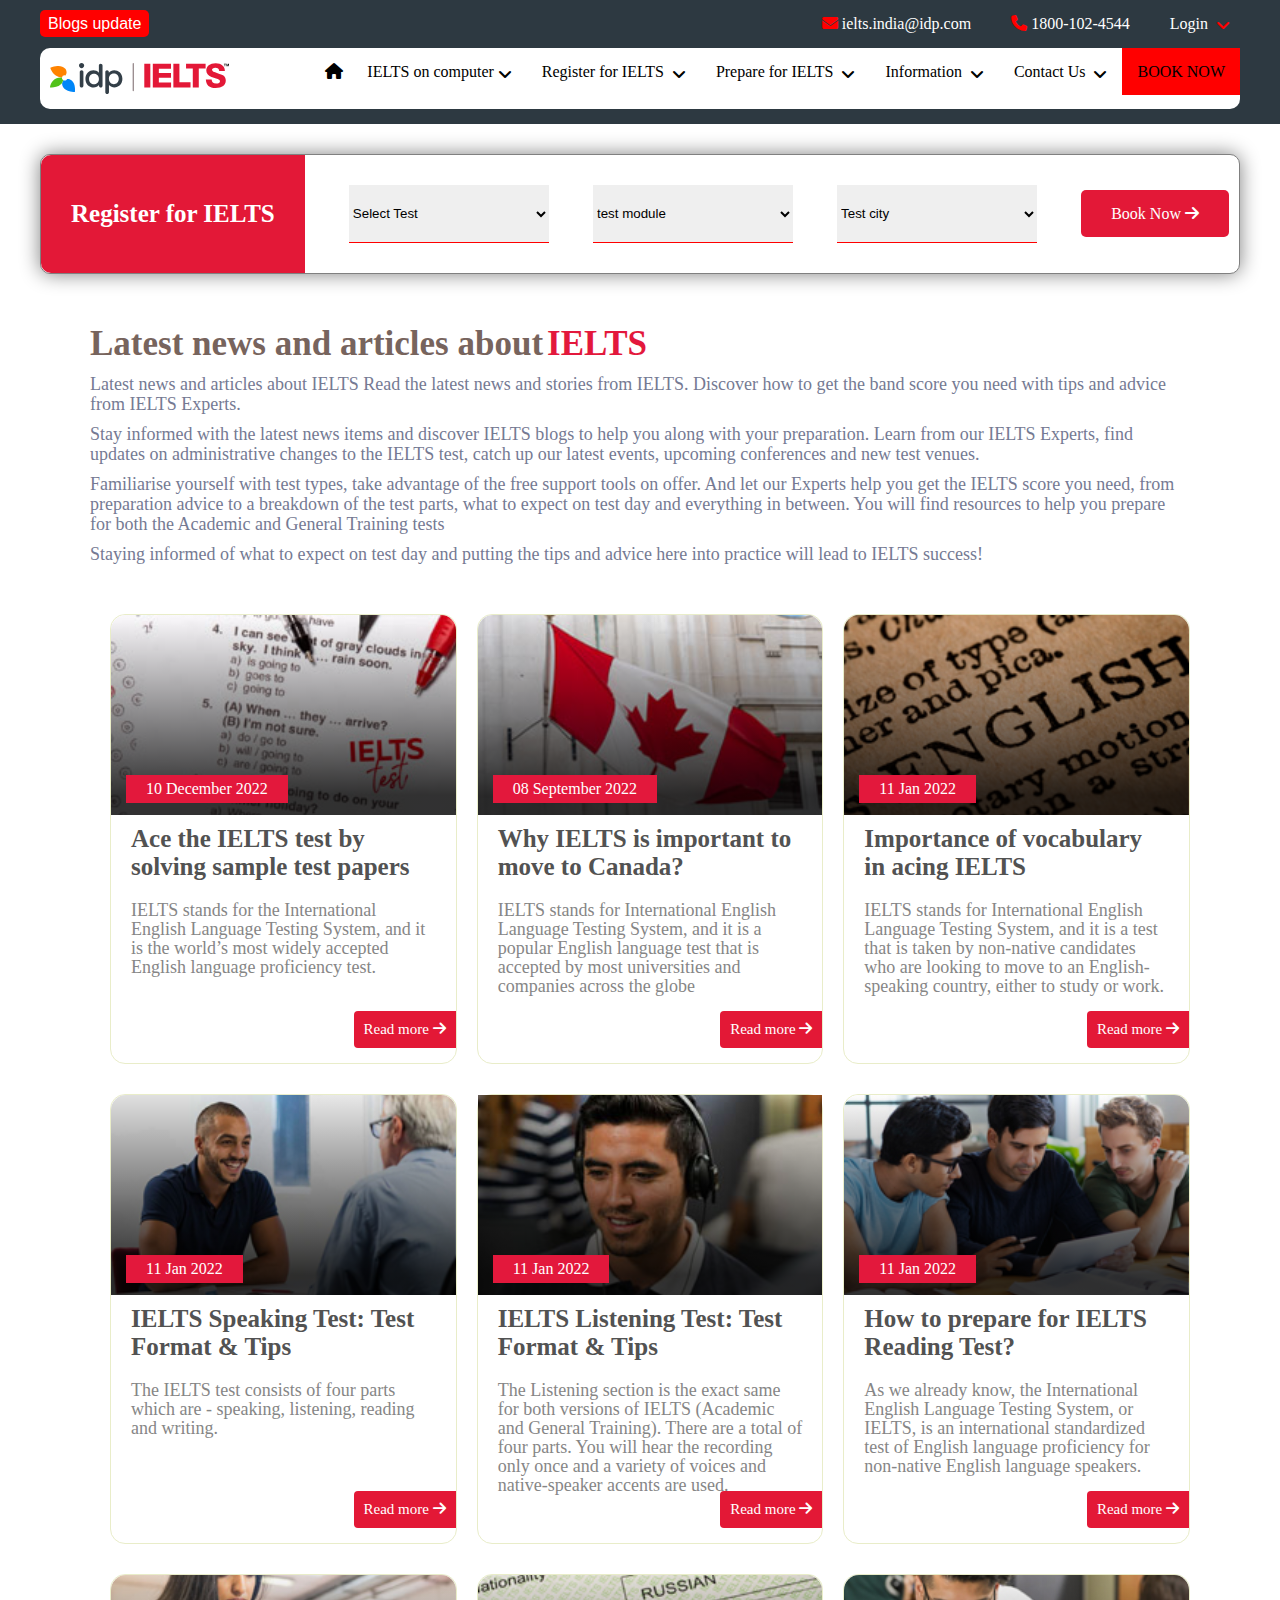
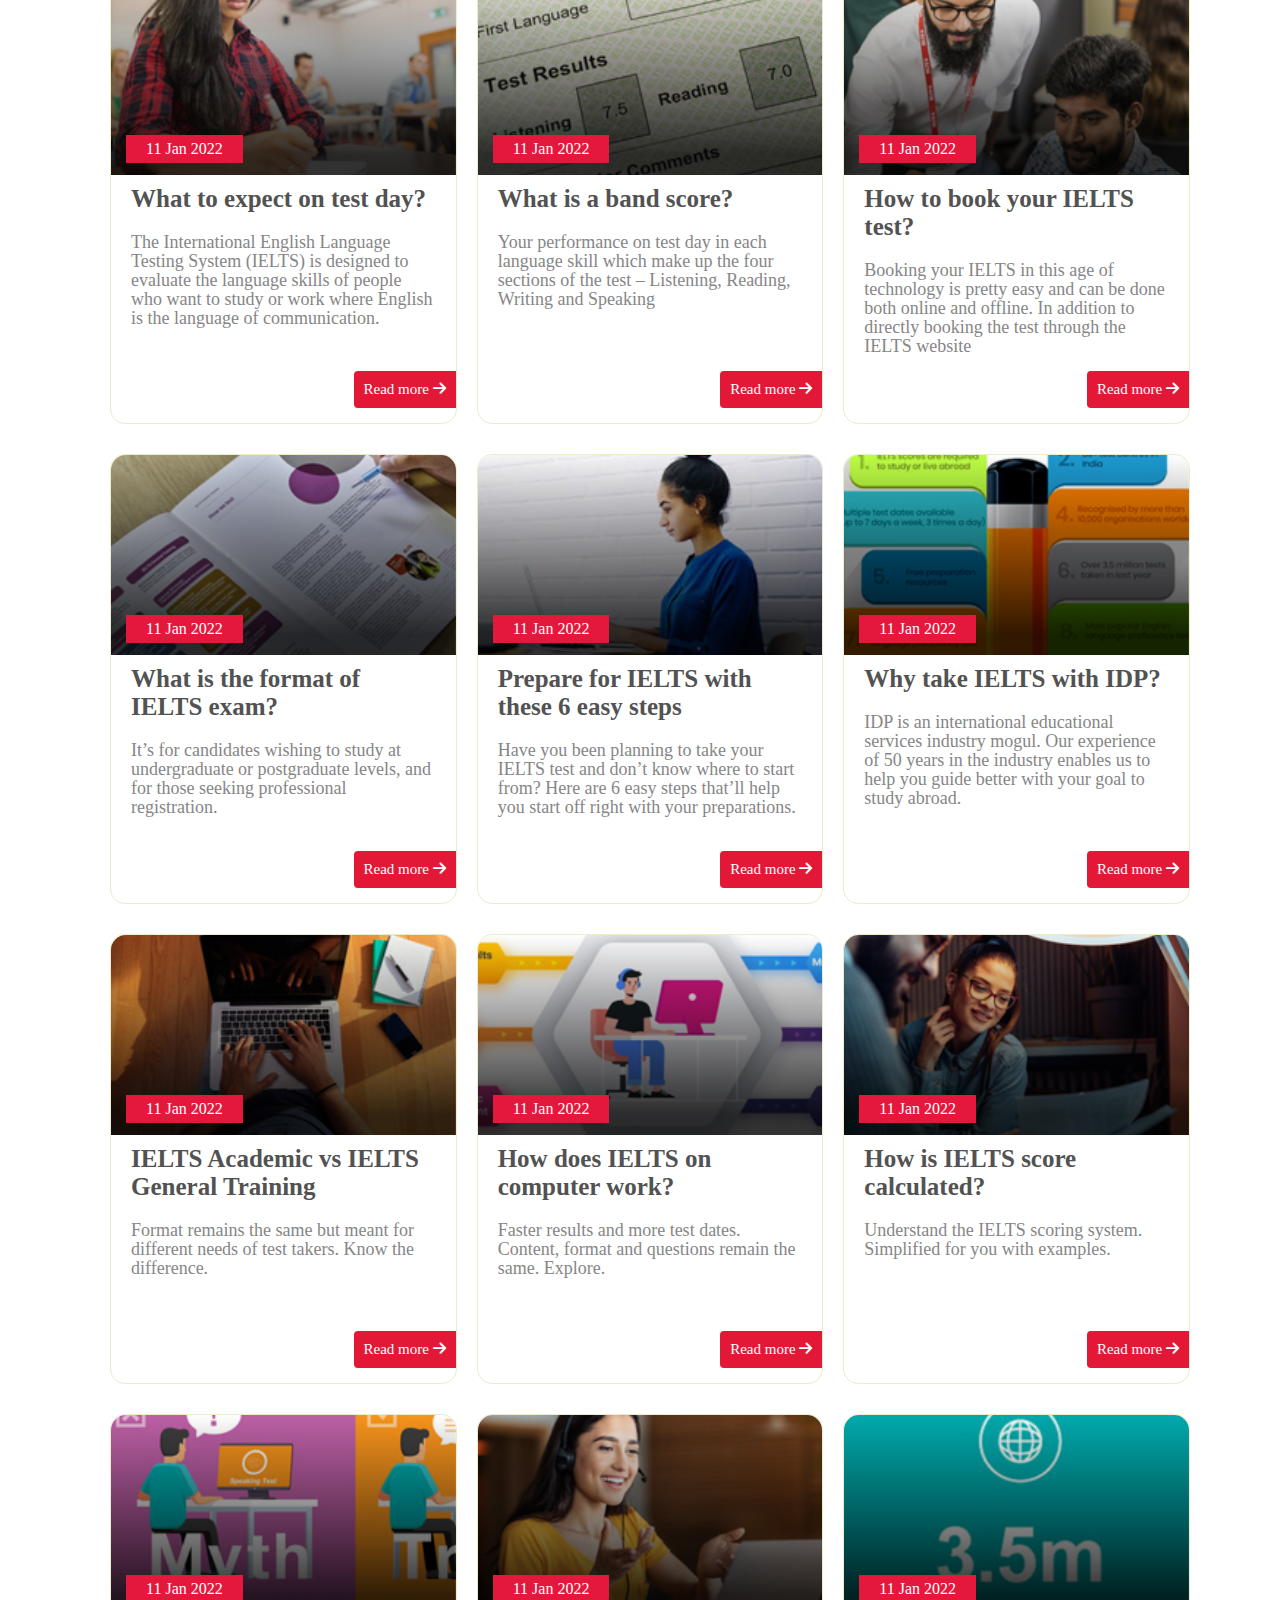
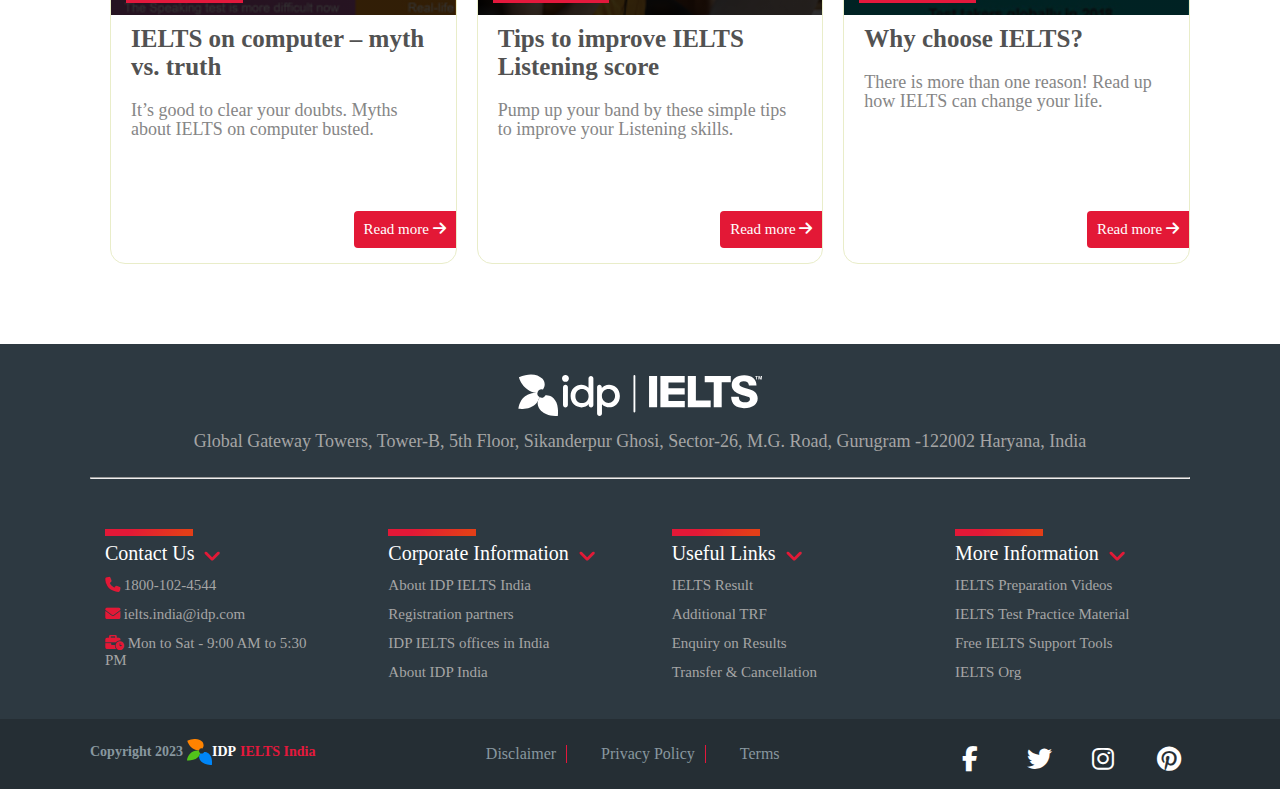
<file: index.html>
<!DOCTYPE html>
<html lang="en">
<head>
    <meta charset="UTF-8">
    <meta http-equiv="X-UA-Compatible" content="IE=edge">
    <meta name="viewport" content="width=device-width, initial-scale=1.0">
    <link rel="stylesheet" href="style.css">
    <link href="https://cdnjs.cloudflare.com/ajax/libs/font-awesome/6.3.0/css/all.min.css" rel="stylesheet">
    <title>Document</title>
</head>
<body>
    <header>
    <div class="container">
        <div class="header-1">
            <div class="header-left">
            <a href=""> Blogs update</a>
            </div>
            <div class="header-right">
			<ul>
            <li><a href="" class="mail"> <i class="fa-solid fa-envelope"></i> 
                ielts.india@idp.com</a></li>
            <li><a href="" class="phone"> <i class="fa-solid fa-phone"></i>
                1800-102-4544</a></li>
            <li><a href="" class="loginn"> Login <i class="fa-solid fa-angle-down"></i></a>
			
		      <div class="login-down">
			  <ul>
			   <li>Candidate login</li>
			   <li>Branch login</li>
			   <li>Node login</li>
			  </ul>
			 </div>
			  
			</li>
			</ul>
              
            </div>
        </div>
		<div class="navbar">
            <div class="logo">
                <img src="./images/logo2.svg" class="logo1">
                <img src="./images/logo1.svg" class="logo2">

            </div>
            <div class="homebar">
		
                <ul>
                <li><a href=""> <i class="fa-solid fa-house"></i>
                    IELTS on computer<i class="fa-solid fa-angle-down"></i></a>
					<div class="submenu">
					 <ul>
					   <li>What is IELTS on computer</li>
					   <li>Preparation tips</li>
					   <li>Familiarisation Test</li>
					   <li>Frequently asked questions</li>
					   <li>Practise test videos</li>
					   <li>Test taker experience</li>
					   <li>On paper vs on computer</li>
				    </ul>
				   </div>  
					   
				</li>
                    
                <li><a href="">Register for IELTS
                    <i class="fa-solid fa-angle-down"></i></a>
					<div class="submenu">
					 <ul>
					   <li>Book now</li>
					   <li>IELTS test dates</li>
					   <li>Test cities</li>
					   <li>IELTS for UKVI</li>
					   <li>IELTS life skills</li>
					   <li>How to register?</li>
					   <li>test fee</li>
				    </ul>
				   </div>  
					</li>
                <li><a href="">Prepare for IELTS
                    <i class="fa-solid fa-angle-down"></i></a>
					<div class="submenu">
					 <ul>
					   <li>Live webinar</li>
					   <li>listening test tips</li>
					   <li>reading test tips</li>
					   <li>writing test tips</li>
					   <li>Speaking test tips</li>
					   <li>preparation material</li>
					   <li>form filling tips</li>
				    </ul>
				   </div>  
					</li>
                <li><a href="">Information
                    <i class="fa-solid fa-angle-down"></i></a>
					<div class="submenu">
					 <ul>
					   <li>Covid-19 updates</li>
					   <li>why take IELTS</li>
					   <li>About us</li>
					   <li>know more about IELTS</li>
					   <li>choose speaking slot</li>
					   <li>downloads</li>
					   <li>frequently asked questions</li>
					   <li>careers</li>
					   <li>IDP India CSR policy</li>
					   <li>Annoucement</li>
					   
				    </ul>
				   </div>  
					</li>
                <li><a href="">Contact Us
                    <i class="fa-solid fa-angle-down"></i></a>
					<div class="submenu">
					 <ul>
					   <li>CD IELTS test centers</li>
					   <li>IDP branches</li>
					   <li>resgistration partners</li>
					   <li>share your queries</li>
					   
				    </ul>
				   </div>  
					</li>
                <li><a href="" class="book">BOOK NOW</a></li>
				
				</ul>
            
            </div>
        </div>
        
    </div>
    </header>
	
	<div class="register">
        <div class="register-bar">
         <div class="register-1">
           <h1> Register for IELTS</h1>
         </div>
         <div class="register-2">
           <select class="select-1">
            <option> Select Test</option>
            <option> computer-delivered IELETS</option>
            <option> computer-delivered for UKVI</option>
            <option> pan and paper based IELTS</option>
            <option> IELTS for UKVI</option>
            <option> Life skills</option>
        </select>
        </div>
        <div class="register-2">
        <select class="select-1">
            <option>test module </option>
            <option>test module </option>
            
        </select>
        </div>
       <div class="register-2">
        <select class="select-1">
            <option>Test city</option>
            <option>test city</option>
        </select>
        </div>
        <div class="register-3">
          <a href="" class="btn">Book Now 
        <i class="fa-solid fa-arrow-right"></i></a>
        </div>
        </div>
    </div>

    <div class="text">
        <div class="text-1">
          <span>Latest news and articles about</span> <span class="span-1">IELTS</span>
        </div>
        <div class="text-2">
        <p class="para"> Latest news and articles about IELTS
            Read the latest news and stories from IELTS. Discover how to get the band score you need with tips and advice from IELTS Experts.</p>
        <p class="para">Stay informed with the latest news items and discover IELTS blogs to help you along with your preparation. Learn from our IELTS Experts, 
            find updates on administrative changes to the IELTS test, catch up our latest events, upcoming conferences and new test venues.</p>
        <p class="para">Familiarise yourself with test types, take advantage of the free support tools on offer. And let our Experts help you get the IELTS score you need, 
            from preparation advice to a breakdown of the test parts, what to expect on test day and everything in between. You will find resources to help you 
            prepare for both the Academic and General Training tests</p>
        <p class="para">Staying informed of what to expect on test day and putting the tips and advice here into practice will lead to IELTS success!</p>

        </div>
    </div>

    <div class="image-cards">
        <div class="card-1">
            <div class="col-1">
                <div id="one">

                </div>
                <p class="date">10 December 2022</p>
                <h3>Ace the IELTS test by solving sample test papers</h3>
                <p class="about"> IELTS stands for the International English Language Testing System, and it is the world’s
                     most widely accepted English language proficiency test.</p>
                <a href="" class="read">Read more 
                    <i class="fa-solid fa-arrow-right"></i>
                </a>
            </div>

    
            <div class="col-1">
                <div id="two">

                </div>
                <p class="date">08 September 2022</p>
                <h3>Why IELTS is important to move to Canada?</h3>
                <p class="about">IELTS stands for International English Language Testing System, and it is a popular English language test that
                     is accepted by most universities and companies across the globe </p>
                <a href="" class="read">Read more 
                    <i class="fa-solid fa-arrow-right"></i>
                </a>
            </div>
        
        
            <div class="col-1">
                <div id="three">

                </div>
                <p class="date">11 Jan 2022</p>
                <h3>Importance of vocabulary in acing IELTS</h3>
                <p class="about">IELTS stands for International English Language Testing System, and it is a test that
                     is taken by non-native candidates who are looking to move
                     to an English-speaking country, either to study or work. </p>
                <a href="" class="read">Read more 
                        <i class="fa-solid fa-arrow-right"></i>
                </a>
            </div>
        </div>
         
        <div class="card-2">
            <div class="col-1">
                <div id="four">

                </div>
                <p class="date">11 Jan 2022</p>
                <h3>IELTS Speaking Test: Test Format & Tips</h3>
                <p class="about"> The IELTS test consists of four parts which are - speaking, listening, reading and writing.</p>
                <a href="" class="read">Read more 
                        <i class="fa-solid fa-arrow-right"></i>
                </a>
            </div>

            <div class="col-1">
                <div id="five">

                </div>
                <p class="date">11 Jan 2022</p>
                <h3>IELTS Listening Test: Test Format & Tips</h3>
                <p class="about"> The Listening section is the exact same for both versions of IELTS (Academic and General Training). There are a total of four parts. You will hear the recording only once
                     and a variety of voices and native-speaker accents are used.</p>
                <a href="" class="read">Read more 
                        <i class="fa-solid fa-arrow-right"></i>
                </a>
            </div>
             
            <div class="col-1">
                <div id="six">

                </div>
                <p class="date">11 Jan 2022</p>
                <h3>How to prepare for IELTS Reading Test?</h3>
                <p class="about">As we already know, the International English Language Testing System, or IELTS, is an international standardized test of English language 
                    proficiency for non-native English language speakers. </p>
                <a href="" class="read">Read more 
                        <i class="fa-solid fa-arrow-right"></i>
                </a>
            </div>
        </div> 

        <div class="card-3">
            <div class="col-1">
                <div id="seven">

                </div>
                <p class="date">11 Jan 2022</p>
                <h3>What to expect on test day?</h3>
                <p class="about"> The International English Language Testing System (IELTS) is designed to evaluate the language skills of people who want to study or
                     work where English is the language of communication.</p>
                <a href="" class="read">Read more 
                        <i class="fa-solid fa-arrow-right"></i>
                </a>
            </div>

            <div class="col-1">
                <div id="eight">

                </div>
                <p class="date">11 Jan 2022</p>
                <h3>What is a band score?</h3>
                <p class="about">Your performance on test day in each language skill which make up the four sections of the test – 
                    Listening, Reading, Writing and Speaking </p>
                <a href="" class="read">Read more 
                        <i class="fa-solid fa-arrow-right"></i>
                </a>
            </div>

            <div class="col-1">
                <div id="nine">

                </div>
                <p class="date">11 Jan 2022</p>
                <h3>How to book your IELTS test?</h3>
                <p class="about">Booking your IELTS in this age of technology is pretty easy and can be done both online and offline.
                     In addition to directly booking the test through the IELTS website</p>
                <a href="" class="read">Read more 
                        <i class="fa-solid fa-arrow-right"></i>
                </a>
            </div>
        </div>

        <div class="card-4">
            <div class="col-1">
                <div id="ten">

                </div>
                <p class="date">11 Jan 2022</p>
                <h3>What is the format of IELTS exam?</h3>
                <p class="about"> It’s for candidates wishing to study at undergraduate or postgraduate levels, 
                    and for those seeking professional registration.</p>
                <a href="" class="read">Read more 
                        <i class="fa-solid fa-arrow-right"></i>
                </a>
            </div>
             
            <div class="col-1">
                <div id="eleveen">

                </div>
                <p class="date">11 Jan 2022</p>
                <h3>Prepare for IELTS with these 6 easy steps</h3>
                <p class="about">Have you been planning to take your IELTS test and don’t know where to start from? Here are 6 easy steps
                     that’ll help you start off right with your preparations. </p>
                <a href="" class="read">Read more 
                        <i class="fa-solid fa-arrow-right"></i>
                </a>
            </div>
             
            <div class="col-1">
                <div id="twelve">

                </div>
                <p class="date">11 Jan 2022</p>
                <h3> Why take IELTS with IDP?</h3>
                <p class="about">IDP is an international educational services industry mogul. Our experience of 50 years in the industry enables us 
                    to help you guide better with your goal to study abroad. </p>
                <a href="" class="read">Read more 
                        <i class="fa-solid fa-arrow-right"></i>
                </a>
            </div>
        </div>

        <div class="card-5">
            <div class="col-1">
                <div id="thirteen">

                </div>
                <p class="date">11 Jan 2022</p>
                <h3>IELTS Academic vs IELTS General Training</h3>
                <p class="about"> Format remains the same but meant for different needs of test takers. Know the difference.</p>
                <a href="" class="read">Read more 
                        <i class="fa-solid fa-arrow-right"></i>
                </a>
            </div>

            <div class="col-1">
                <div id="fourteen">

                </div>

                <p class="date">11 Jan 2022</p>
                <h3>How does IELTS on computer work?</h3>
                <p class="about">Faster results and more test dates. Content, format and questions remain the same. Explore. </p>
                <a href="" class="read">Read more 
                        <i class="fa-solid fa-arrow-right"></i>
                </a>
            </div>
             
            <div class="col-1">
                <div id="fifteen">

                </div>
                <p class="date">11 Jan 2022</p>
                <h3>How is IELTS score calculated?</h3>
                <p class="about">Understand the IELTS scoring system. Simplified for you with examples. </p>
                <a href="" class="read">Read more 
                        <i class="fa-solid fa-arrow-right"></i>
                </a>
            </div>
        </div>
        
        <div class="card-6">
            <div class="col-1">
                <div id="sixteen">

                </div>
                <p class="date">11 Jan 2022</p>
                <h3>IELTS on computer – myth vs. truth</h3>
                <p class="about">It’s good to clear your doubts. Myths about IELTS on computer busted. </p>
                <a href="" class="read">Read more 
                        <i class="fa-solid fa-arrow-right"></i>
                </a>
            </div>

            <div class="col-1">
                <div id="seventeen">

                </div>
                <p class="date">11 Jan 2022</p>
                <h3>Tips to improve IELTS Listening score</h3>
                <p class="about">Pump up your band by these simple tips to improve your Listening skills. </p>
                <a href="" class="read">Read more 
                        <i class="fa-solid fa-arrow-right"></i>
                </a>
            </div>

            <div class="col-1">
                <div id="eighteen">

                </div>
                <p class="date">11 Jan 2022</p>
                <h3>Why choose IELTS?</h3>
                <p class="about">There is more than one reason! Read up how IELTS can change your life. </p>
                <a href="" class="read">Read more 
                        <i class="fa-solid fa-arrow-right"></i>
                </a>
            </div>
        </div>
    </div>

    <footer>
        <div class="foot-box">
        <div class="footer-1">
            <div class="foot-logo">
                <img src="./images/foot-leaf.svg" class="flogo1">
                <img src="./images/footlogo1.svg" class="flogo2">

            </div>
            <div class="foot-text">
                Global Gateway Towers, Tower-B, 5th Floor, Sikanderpur Ghosi, Sector-26, M.G. Road, Gurugram -122002 Haryana, India
            </div>
            <hr class="line">


        </div>
        <div class="footer-2">
            <div class="box-1">
             <p class="box-head"> Contact Us 
                <i class="fa-solid fa-angle-down"></i></p>
             <ul>
                <li> <i class="fa-solid fa-phone"></i>
                    1800-102-4544</li>
                <li> <i class="fa-solid fa-envelope"></i>
                    ielts.india@idp.com</li>
                <li> <i class="fa-solid fa-business-time"></i>
                    Mon to Sat - 9:00 AM to 5:30 PM</li>
             </ul>

            </div>
            <div class="box-1">
            <p class="box-head"> Corporate Information
                <i class="fa-solid fa-angle-down"></i>
            </p>
             <ul>
                <li>About IDP IELTS India</li>
                <li>Registration partners</li>
                <li>IDP IELTS offices in India</li>
                <li>About IDP India</li>
             </ul>

            </div>
            <div class="box-1">
            <p class="box-head"> Useful Links
                <i class="fa-solid fa-angle-down"></i>
            </p>
              <ul>
                <li>IELTS Result</li>
                <li>Additional TRF</li>
                <li>Enquiry on Results</li>
                <li>Transfer & Cancellation</li>
              </ul>

            </div>
            <div class="box-1">
            <p class="box-head"> More Information
                <i class="fa-solid fa-angle-down"></i>
            </p>
            <ul>
              <li>IELTS Preparation Videos</li>
              <li>IELTS Test Practice Material</li>
              <li>Free IELTS Support Tools</li>
              <li>IELTS Org</li>
            </ul>
            
            </div>

        </div>
        
        </div>
        <div class="footer-3">
          <div class="three-box">
            <div class="last-1" id="id-1">
                <span class="spann-1">Copyright 2023</span> <img src="./images/logo2.svg" class="logo1"><span class="spann-2"> IDP</span>
                <span class="spann-3">IELTS India</span>
            </div>
            <div class="last-2" id="id-2">
                <ul>
                    <li><a href=""><li>Disclaimer</a></li>
                    <li><a href=""><li>Privacy Policy</a></li>
                    <li><a href=""><li>Terms</a></li>
                </ul>
            </div>
            <div class="last-3" id="id-3">
                <a href=""><i class="fa-brands fa-facebook-f"></i></a>
                <a href=""><i class="fa-brands fa-twitter"></i></a>
                <a href=""><i class="fa-brands fa-instagram"></i></a>
                <a href=""><i class="fa-brands fa-pinterest"></i></a>

            </div>
          </div>

        </div>





    </footer>

    
</body>
</html>
</file>
<file: style.css>
*{ margin: 0;
    padding: 0;
    box-sizing: border-box;}
	
header{ background-color: #2d3941;
         padding: 15px 0 15px 0;
         width: 100%;}

.container{ 
            width: 1200px;
            margin: 0 auto;}
			
.header-1{ display:flex;
           align-items:center;
		   justify-content: space-between;}

			  

.header-left a{ color: white;
                text-decoration: none;
                background-color: red;
                color: white;
                padding: 5px 8px;
                border-radius: 5px;
                font-family: sans-serif;}
				
.head-right{ position:relative;}
				
.header-right ul{ display:flex;
                  list-style:none;}
				
.header-right a{ margin-left: 20px;
                 padding:0px 10px 0px 10px;
                 text-decoration:none;}
				 
.header-right a{ color: white;}
.header-right a:hover{ color:red;}

.header-right i{ color:red;}

.login-down { display:none;
           background-color:white;
           transform: translate(0px,-5px);
           transition: 0.6s ease;
           border-radius: 7px;}
				 
			 
.login-down ul li:hover{ background-color:red;
                   color:white;}
				   
.header-right ul li:hover .login-down{ display:block;
                               position:absolute;
			       margin-top:15px;
                               margin-left:-15px;}
							   
.header-right ul li:hover .login-down ul{ display:block;
                                  margin:10px;}
								  
.header-right ul li:hover .login-down ul li{ width:200px;
                                     padding:5px;
                                     text-align:left;
                                     margin-left: 5px;}
           

.navbar{ display:flex;
         justify-content:space-between;
         background-color:white;
         padding: 15px 0px 15px 0px;
         margin-top: 15px;
         border-radius:10px;}
		 
.logo{ padding: 0px 0px 0px 10px;}



.logo a{ text-decoration: none;}
				 
.logo1{ width: 25px;
        vertical-align:middle;}
        
.logo2{ width: 150px;
        vertical-align:middle;}
		
.fa-house{ margin-right: 20px;}

.homebar{
          text-align:right;}
		 
.homebar ul{ display:flex;
             justify-content: space-between;
             list-style:none;}
			 
.homebar li a{ padding:15px;
              text-decoration:none;
              color:black;}
			  
.submenu { display:none;
           background-color:white;
           transform: translate(0px,-5px);
           transition: 0.6s ease;
		   border-radius: 7px;
		   box-shadow:0px 0px 10px 3px #EEEEEE;}
		   
.submenu> ul li:hover{ background-color:red;
                   color:white;}
           

.homebar ul li:hover .submenu{ display:block;
                               position:absolute;
							   margin-top:15px;
                               margin-left:-15px;}
							   
							   
.homebar ul li:hover .submenu ul{ display:block;
                                  margin:10px;}
								  
.homebar ul li:hover .submenu ul li{ width:200px;
                                     padding:5px;
                                     text-align:left;
                                     margin-left: 5px;}
                                     
									 
.fa-angle-down{ vertical-align:middle;
                margin-left: 4px;}
				
.book{ background-color:red;
color:white;}


.register-bar{ display: flex;
               justify-content: space-between;
               align-items: center;
               width: 1200px;
               background-color: white;
               margin: 0 auto;
               margin-top: 30px;
               border-radius: 10px;
               box-sizing: border-box;
               border: 1px solid gray;
               box-shadow: 0px 0px 20px grey;}

h1{ background-color: #e31837;
    color: white;
    padding: 45px 30px;
    border-radius: 10px 0 0 10px;
    font-size: 25px;}

.select-1{ width: 200px;
           padding: 20px 0 20px 0;
           border: none;
           border-bottom: 1px solid red;}

.btn{ background-color: #e31837;
     color: white;
     padding: 15px 30px;
     margin-right: 10px;
     border-radius: 5px;
     text-decoration:none;}
	 

.text{ width: 1100px;
       display: flex;
       flex-direction: column;
       justify-content: center;
       border: none;
       margin: 0 auto;
       padding: 50px 0 30px;}

span{ font-size: 35px;
    font-family: poppinssemibold;
    color: #77645d;
    font-weight: bold;
    display: inline-block;
    padding: 0 0 10px;}

.span-1{font-size: 35px;
    font-family: poppinssemibold;
    margin-bottom: 10px;
    color:#e3183c;
    font-weight: bold;
    display: inline-block;
    padding: 0 0 10px;}

.para{ font-size: 18px;
    margin-bottom: 12px;
    line-height: 20px;
    font-family: poppinssemibold;
    margin-bottom: 20px;
    margin-top: -10px;
    color: #757a93;}

.image-cards{ width: 1100px;
             margin: 0 auto;} 
.card-1{ display: flex;
         justify-content: space-between;
         align-items: center;}

.col-1{ width: 430px;
        height: 450px;
        border: 1px solid #E9EDC9;
        margin-left: 20px;
        border-radius: 15px;
        box-sizing: border-box;
        position: relative;}

.card-2{ display: flex;
        justify-content: space-between;
        align-items: center;
        margin-top: 30px;}

.card-3{ display: flex;
        justify-content: space-between;
        align-items: center;
        margin-top: 30px;}
   
.card-4{ display: flex;
        justify-content: space-between;
        align-items: center;
        margin-top: 30px;}

.card-5{ display: flex;
        justify-content: space-between;
        align-items: center;
        margin-top: 30px;}

.card-6{ display: flex;
        justify-content: space-between;
        align-items: center;
        margin-top: 30px;}

#one{ width: 100%;
      height: 200px;
      background-image: linear-gradient(0deg, rgba(0, 0, 0, .80) 10%, rgba(9, 9, 121, 0) 100%),url('./images/test.jpg');
      background-repeat: no-repeat;
      background-position: center-center;
      background-size: cover;
      border-radius: 15px 15px 0 0;
      transition: 0.1s ease;}

#one:hover{ transform: scale(1.015);}
      


.date{ background-color: #e3183c;
       color: white;
       position: absolute;
       top: 160px;
       left: 15px;
       padding: 5px 20px;}

h3{ padding: 10px 20px;
    font-family: poppinsmedium;
    font-size: 25px;
    color: #525252;
    font-weight: 600;}

.about{ font-size: 18px;
        line-height: 19px;
        color: #868686;
        font-family: poppinsmedium;
        padding: 10px 20px;}

.read{ color: #fff;
        background-color: #e31836;
        font-size: 15px;
        padding: 10px 10px;
        border-radius: 4px 0px 0px 4p;
        text-decoration: none;
        position: absolute;
        right: 0px;
        bottom: 15px;
        border-radius: 4px 0px 0px 4px;
        transition: 0.3s ease;}

.read:hover{ background-color: #2d3941;}

#two{ width: 100%;
        height: 200px;
        background-image:linear-gradient(0deg, rgba(0, 0, 0, .80) 10%, rgba(9, 9, 121, 0) 100%), url('./images/flag.jpg');
        background-repeat: no-repeat;
        background-position: center;
        background-size: cover;
		transition: 0.1s ease;
        border-radius: 15px 15px 0 0;}
		
#two:hover{ transform: scale(1.015);}


#three{ width: 100%;
        height: 200px;
        background-image:linear-gradient(0deg, rgba(0, 0, 0, .80) 10%, rgba(9, 9, 121, 0) 100%), url('./images/english.jpg');
        background-repeat: no-repeat;
        background-position: center;
        background-size: cover;
		transition: 0.1s ease;
        border-radius: 15px 15px 0 0;}
		
#three:hover{ transform: scale(1.015);}

#four{ width: 100%;
        height: 200px;
        background-image:linear-gradient(0deg, rgba(0, 0, 0, .80) 10%, rgba(9, 9, 121, 0) 100%), url('./images/laugh.jpg');
        background-repeat: no-repeat;
        background-position: center;
        background-size: cover;
		transition: 0.1s ease;
        border-radius: 15px 15px 0 0;}
		
#four:hover{ transform: scale(1.015);}

#five{ width: 100%;
        height: 200px;
        background-image: linear-gradient(0deg, rgba(0, 0, 0, .80) 10%, rgba(9, 9, 121, 0) 100%),url('./images/headphone.jpg');
        background-repeat: no-repeat;
        background-position: center;
		transition: 0.1s ease;
        background-size: cover;}
		
#five:hover{ transform: scale(1.015);}

#six{ width: 100%;
        height: 200px;
        background-image: linear-gradient(0deg, rgba(0, 0, 0, .80) 10%, rgba(9, 9, 121, 0) 100%),url('./images/group.jpg');
        background-repeat: no-repeat;
        background-position: center;
        background-size: cover;
		transition: 0.1s ease;
        border-radius: 15px 15px 0 0;}
		
#six:hover{ transform: scale(1.015);}


#seven{ width: 100%;
        height: 200px;
        background-image:linear-gradient(0deg, rgba(0, 0, 0, .80) 10%, rgba(9, 9, 121, 0) 100%), url('./images/red.jpg');
        background-repeat: no-repeat;
        background-position: center;
        background-size: cover;
		transition: 0.1s ease;
        border-radius: 15px 15px 0 0;}
		
#seven:hover{ transform: scale(1.015);}

#eight{ width: 100%;
        height: 200px;
        background-image: linear-gradient(0deg, rgba(0, 0, 0, .80) 10%, rgba(9, 9, 121, 0) 100%),url('./images/result.jpg');
        background-repeat: no-repeat;
        background-position: center;
        background-size: cover;
		transition: 0.1s ease;
        border-radius: 15px 15px 0 0;}
		
#eight:hover{ transform: scale(1.015);}

#nine{ width: 100%;
        height: 200px;
        background-image: linear-gradient(0deg, rgba(0, 0, 0, .80) 10%, rgba(9, 9, 121, 0) 100%),url('./images/teacher.jpg');
        background-repeat: no-repeat;
        background-position: center;
        background-size: cover;
		transition: 0.1s ease;
        border-radius: 15px 15px 0 0;}
		
#nine:hover{ transform: scale(1.015);}

#ten{ width: 100%;
        height: 200px;
        background-image: linear-gradient(0deg, rgba(0, 0, 0, .80) 10%, rgba(9, 9, 121, 0) 100%),url('./images/purple.jpg');
        background-repeat: no-repeat;
        background-position: center;
        background-size: cover;
		transition: 0.1s ease;
        border-radius: 15px 15px 0 0;}
		
#ten:hover{ transform: scale(1.015);}

#eleveen{ width: 100%;
        height: 200px;
        background-image: linear-gradient(0deg, rgba(0, 0, 0, .80) 10%, rgba(9, 9, 121, 0) 100%),url('./images/bluee.jpg');
        background-repeat: no-repeat;
        background-position: center;
        background-size: cover;
		transition: 0.1s ease;
        border-radius: 15px 15px 0 0;}
		
#eleveen:hover{ transform: scale(1.015);}

#twelve{ width: 100%;
        height: 200px;
        background-image: linear-gradient(0deg, rgba(0, 0, 0, .80) 10%, rgba(9, 9, 121, 0) 100%),url('./images/orange.jpg');
        background-repeat: no-repeat;
        background-position: center;
        background-size: cover;
		transition: 0.1s ease;
        border-radius: 15px 15px 0 0;}
		
#twelve:hover{ transform: scale(1.015);}

#thirteen{ width: 100%;
        height: 200px;
        background-image: linear-gradient(0deg, rgba(0, 0, 0, .80) 10%, rgba(9, 9, 121, 0) 100%),url('./images/laptop.jpg');
        background-repeat: no-repeat;
        background-position: center;
        background-size: cover;
		transition: 0.1s ease;
        border-radius: 15px 15px 0 0;}
		
#thirteen:hover{ transform: scale(1.015);}

#fourteen{ width: 100%;
        height: 200px;
        background-image: linear-gradient(0deg, rgba(0, 0, 0, .80) 10%, rgba(9, 9, 121, 0) 100%),url('./images/PC.jpg');
        background-repeat: no-repeat;
        background-position: center;
        background-size: cover;
		transition: 0.1s ease;
        border-radius: 15px 15px 0 0;}
		
#fourteen:hover{ transform: scale(1.015);}

#fifteen{ width: 100%;
        height: 200px;
        background-image:linear-gradient(0deg, rgba(0, 0, 0, .80) 10%, rgba(9, 9, 121, 0) 100%), url('./images/girl.jpg');
        background-repeat: no-repeat;
        background-position: center;
        background-size: cover;
		transition: 0.1s ease;
        border-radius: 15px 15px 0 0;}
		
#fifteen:hover{ transform: scale(1.015);}

#sixteen{ width: 100%;
        height: 200px;
        background-image: linear-gradient(0deg, rgba(0, 0, 0, .80) 10%, rgba(9, 9, 121, 0) 100%),url('./images/mix.jpg');
        background-repeat: no-repeat;
        background-position: center;
        background-size: cover;
		transition: 0.1s ease;
        border-radius: 15px 15px 0 0;}
		
#sixteen:hover{ transform: scale(1.015);}

#seventeen{ width: 100%;
        height: 200px;
        background-image: linear-gradient(0deg, rgba(0, 0, 0, .80) 10%, rgba(9, 9, 121, 0) 100%),url('./images/yelloww.jpg');
        background-repeat: no-repeat;
        background-position: center;
        background-size: cover;
		transition: 0.1s ease;
        border-radius: 15px 15px 0 0;}
		
#seventeen:hover{ transform: scale(1.015);}

#eighteen{ width: 100%;
        height: 200px;
        background-image: linear-gradient(0deg, rgba(0, 0, 0, .80) 10%, rgba(9, 9, 121, 0) 100%),url('./images/globe.jpg');
        background-repeat: no-repeat;
        background-position: center;
        background-size: cover;
		transition: 0.1s ease;
        border-radius: 15px 15px 0 0;}
		
#eighteen:hover{ transform: scale(1.015);}

footer{ background-color: #2d3941;
        margin-top: 80px;
        margin-bottom: 20px;}

.foot-box{ width: 1100px;
          margin: 0 auto;}

.foot-logo{ text-align: center;
            padding: 30px 0px 10px 0px;}

.foot-text{ text-align: center;
           font-size: 18px;
           line-height: 22px;
           font-family: poppinssemibold;
           color: #a5a5a5;}

.line{ margin: 25px 0px;
       display: block;
       color: black;}

.flogo1{ width: 40px;
        color: #ffffff;}

.flogo2{ width: 200px;
        color: #ffffff;}

.footer-2{ display: flex;
          justify-content: space-between;
          align-items: center;
          margin-bottom:15px;}

.box-1{ width: 250px;
        height: 200px;
        padding: 20px 15px;}
        

.box-1::before{content:'';
               display:block;
			   width:40%;
			   height:7px;
               background:linear-gradient(122deg, #e31837 28%, #e33e18 90%);
               margin: 5px 0px 5px;}
               

.box-head { color: white;
           font-size: 20px;
           font-family:poppinssemibold;
           margin: 0px 0px 10px;
           padding: 1px 6px 1px 0px;}

.box-1 ul li{ color: #a5a5a5;
              font-size: 15px;
              font-family:poppinssemibold;
              padding: 0px 0px 12px;
              list-style: none;
			  transition:0.4s ease-in-out;}

.box-1 ul li:hover{ color:#e31836;
                   transform:translate(9px,0px);}

.box-1 ul li i{ color: #e31836;}
.box-head i{color: #e31836; }

.three-box{ width: 1100px;
           margin: 0 auto;
           display: flex;
           justify-content: space-between;
           align-items: center;}

.footer-3{ display: flex;
          justify-content: space-between;
          align-items: center;
          background-color: #252e34;
          width: 100%;
		  height:70px;
          padding: 25px 0 25px;}


#id-2 ul li{ display: inline-block;
             padding: 0px 7px 0px 0px; }

.spann-1{font-size: 14px;
        font-family:poppinssemibold;
        color: #88979f;}
.spann-2{font-size: 14px;
        font-family:poppinssemibold;
        color: white;}
.spann-3{font-size: 14px;
        font-family:poppinssemibold;
        color: #e3183c;}

#id-2 ul li{ list-style: none;}
        
		
#id-2 ul li a{ text-decoration:none;}

#id-2 ul li:nth-child(2) {border-right: 1px solid #e3183c;}
#id-2 ul li:nth-child(4) {border-right: 1px solid #e3183c;}

 #id-2 a { font-size: 16px;
        font-family:poppinssemibold;
        color:#88979f ;
        padding: 3px 3px ;
        margin-left: 7px;
       text-decoration:none;}

#id-2 a li:hover{ color: white;}

#id-3 a i { color: white;
            font-size: 25px;
            margin-left: 25px;}

.last-3{ display:flex;}

.last-3 a{ 
       width: 50px;
       height:70px;
       margin-left: 15px;
      position:relative;}
	   
.last-3 a::before{ content:'';
                display:block;
	            position:absolute;
		        height:0.01px;
		        width:100%; 
                background-color:red;
                transition:0.4s;}
				
.last-3 a:hover::before{ height:100%;}
	   
.last-3 a i{ position:absolute;
             top:40%;
             left:-17%;}
 @media screen and (max-width:991px){

}
</file>
